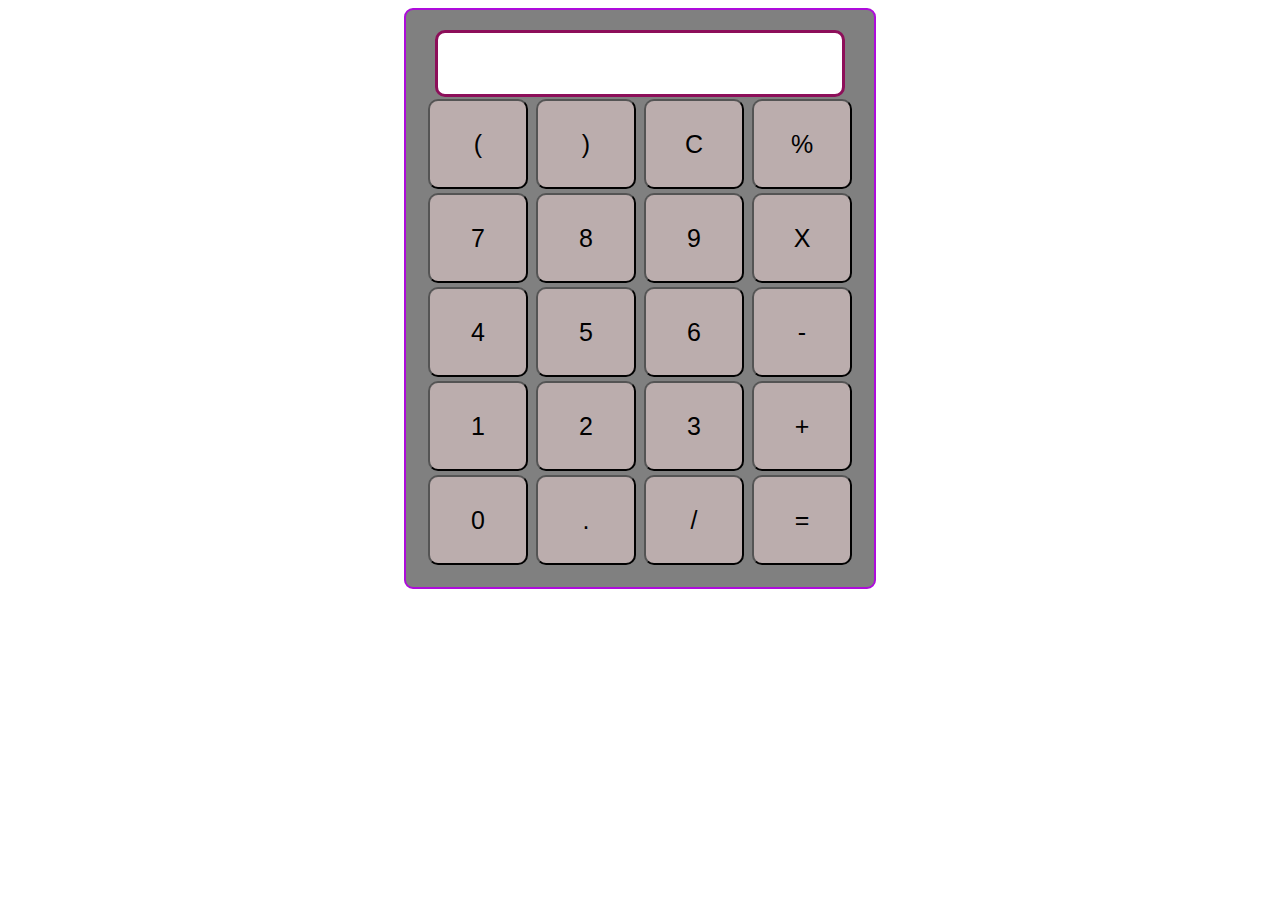
<file: index.html>
<!DOCTYPE html>
<html lang="en">

<head>
    <meta charset="UTF-8">
    <meta name="viewport" content="width=device-width, initial-scale=1.0">
    <meta http-equiv="X-UA-Compatible" content="ie=edge">
    <link rel="stylesheet" href="style.css">
    <title>Calculator</title>
</head>

<body>
    <div class="container">
        

        <div class="calculator">
            <input type="text" name="screen" id="screen">
            <table>
                <div class = "row">
                    <button class ="button">(</button>
                    <button class ="button">)</button>
                    <button class ="button">C</button>
                    <button class ="button">%</button>
                    
                </div>
                <div class = "row">
                    <button class ="button">7</button>
                    <button class ="button">8</button>
                    <button class ="button">9</button>
                    <button class ="button">X</button>
                    
                </div>
                <div>
                    <button class ="button">4</button>
                    <button class ="button">5</button>
                    <button class ="button">6</button>
                    <button class ="button">-</button>
                </div>
                <div>
                    <button class ="button">1</button>
                    <button class ="button">2</button>
                    <button class ="button">3</button>
                    <button class ="button">+</button>
                </div>
                    
                <div>
                    <button class ="button">0</button>
                    <button class ="button">.</button>
                    <button class ="button">/</button>
                    <button class ="button">=</button>
                    
                </div>
            </table>
        </div>
    </div>

</body>
<script src="index.js"></script>

</html>
</file>
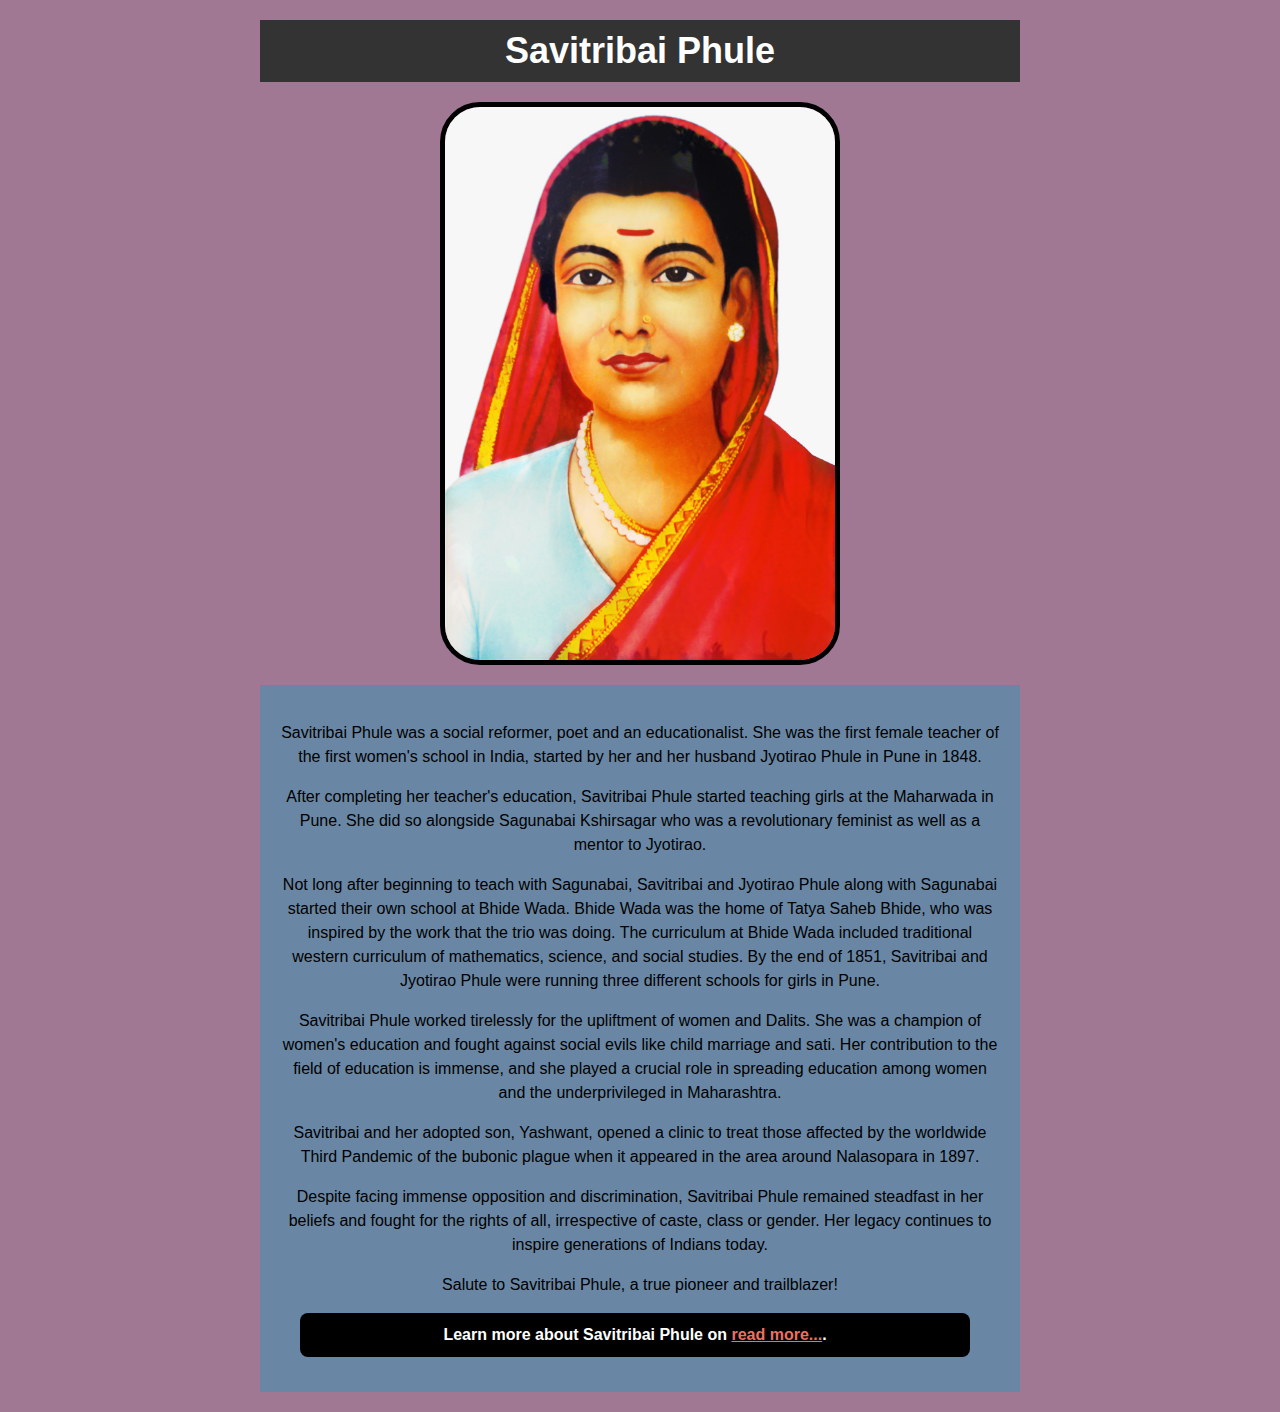
<file: Tributepage/index.html>
<!DOCTYPE html>
<html>
<head>
	<title>Tribute Page: Savitribai Phule</title>
	<link rel="stylesheet" type="text/css" href="styles.css">
</head>
<body>
	<div class="container">
		<header>
			<h1 style="text-align: center;">Savitribai Phule</h1>
		</header>

		<div id="image-container">
			<img src="SP.jpeg" alt="Savitribai Phule" id="image">
		</div>

		<section id="tribute-info">
			
			<p>Savitribai Phule was a social reformer, poet and an educationalist. She was the first female teacher of the first women's school in India, started by her and her husband Jyotirao Phule in Pune in 1848.</p>

			<p>After completing her teacher's education, Savitribai Phule started teaching girls at the Maharwada in Pune. She did so alongside Sagunabai Kshirsagar who was a revolutionary feminist as well as a mentor to Jyotirao.<P>
			
			<p>Not long after beginning to teach with Sagunabai, Savitribai and Jyotirao Phule along with Sagunabai started their own school at Bhide Wada. Bhide Wada was the home of Tatya Saheb Bhide, who was inspired by the work that the trio was doing. The curriculum at Bhide Wada included traditional western curriculum of mathematics, science, and social studies. By the end of 1851, Savitribai and Jyotirao Phule were running three different schools for girls in Pune.</p>
			
			<p>Savitribai Phule worked tirelessly for the upliftment of women and Dalits. She was a champion of women's education and fought against social evils like child marriage and sati. Her contribution to the field of education is immense, and she played a crucial role in spreading education among women and the underprivileged in Maharashtra.</p>

			<p>Savitribai and her adopted son, Yashwant, opened a clinic to treat those affected by the worldwide Third Pandemic of the bubonic plague when it appeared in the area around Nalasopara in 1897.</p>
			
			<p>Despite facing immense opposition and discrimination, Savitribai Phule remained steadfast in her beliefs and fought for the rights of all, irrespective of caste, class or gender. Her legacy continues to inspire generations of Indians today.</p>

			<p>Salute to Savitribai Phule, a true pioneer and trailblazer!</p>

			<h4>Learn more about Savitribai Phule on <a href="https://en.wikipedia.org/wiki/Savitribai_Phule" target="_blank">read more...</a>.</h4>
		</section>

	</div>
</body>
</html>
</file>
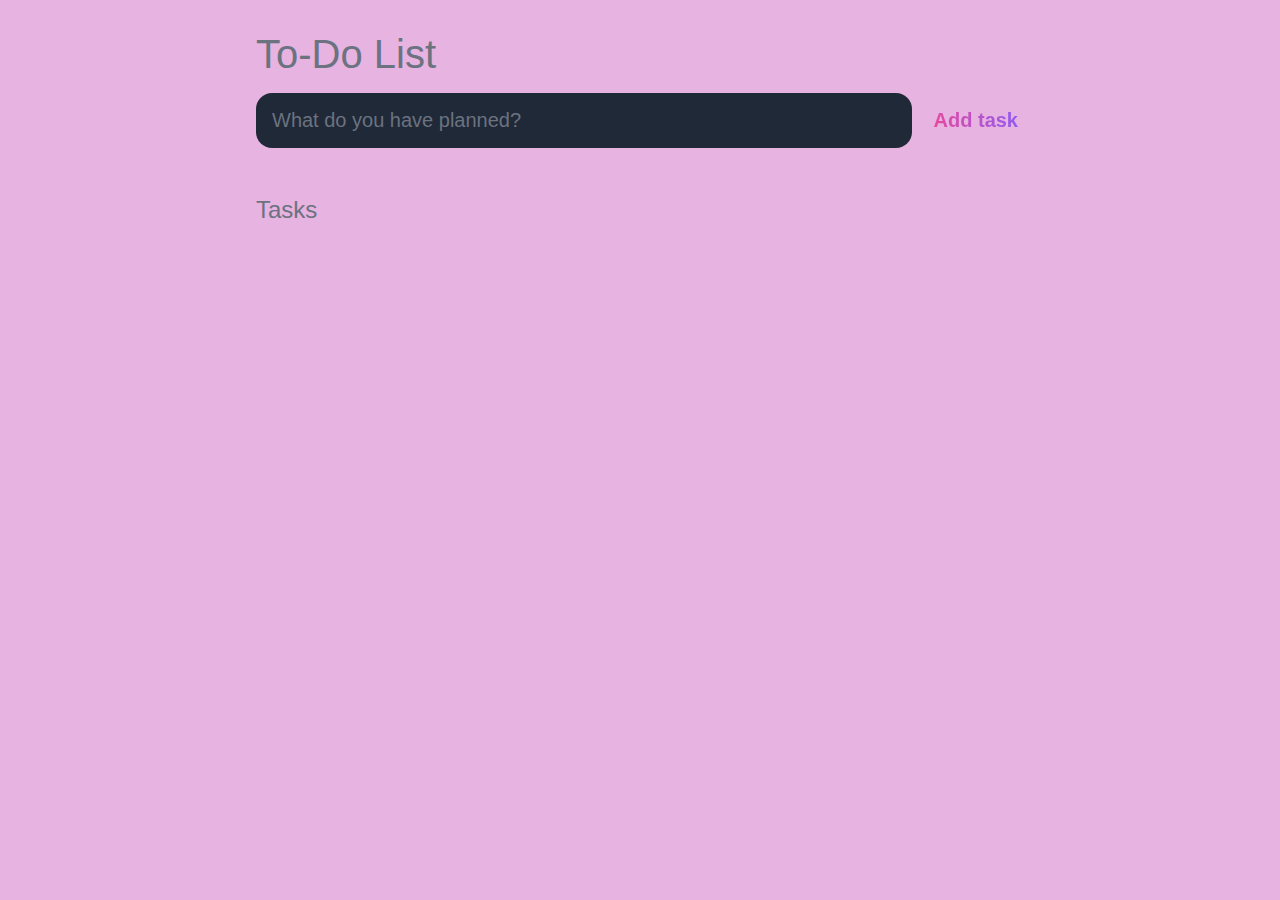
<file: TODOWebapp/index1.html>
<!DOCTYPE html>
<html lang="en">
<head>
	<meta charset="UTF-8">
	<meta http-equiv="X-UA-Compatible" content="IE=edge">
	<meta name="viewport" content="width=device-width, initial-scale=1.0">
	<title>Task List 2021</title>

	<link rel="stylesheet" href="style1.css" />
</head>
<body>
	
	<header>
		<h1>To-Do List</h1>
		<form id="new-task-form">
			<input 
				type="text" 
				name="new-task-input" 
				id="new-task-input" 
				placeholder="What do you have planned?" />
			<input 
				type="submit"
				id="new-task-submit" 
				value="Add task" />
		</form>
	</header>
	<main>
		<section class="task-list">
			<h2>Tasks</h2>

			<div id="tasks">

				<!-- <div class="task">
					<div class="content">
						<input 
							type="text" 
							class="text" 
							value="A new task"
							readonly>
					</div>
					<div class="actions">
						<button class="edit">Edit</button>
						<button class="delete">Delete</button>
					</div>
				</div> -->

			</div>
		</section>
	</main>

	<script src="index1.js"></script>
</body>
</html>
</file>
<file: style.css>
.container{
    text-align: center;
    margin-top:8px
}

table{
    margin: auto;
}

input{
    border-radius: 10px;
    border: 3px solid #8d0f5a;
    font-size:30px;
    height: 59px;
    width: 400px;
}

button{
    border-radius: 10px;
    font-size: 25px;
    background: rgb(187, 173, 173);
    width: 100px;
    height: 90px;
    margin: 2px;
}

.calculator{ 
    border: 2px solid #ae0cdb;
    background-color: grey;
    padding: 20px;
    border-radius: 9px;
    display: inline-block;
    
}
</file>
<file: Tributepage/styles.css>
* {
	box-sizing: border-box;
}

body {
	background-color: #a07894;
	margin: 0;
	padding: 0;
	font-family: Arial, sans-serif;
}

.container {
	max-width: 800px;
	margin: 0 auto;
	padding: 20px;
	display: flex;
	flex-direction: column;
	align-items: center;
}

header {
	background-color: #333;
	color: #fff;
	text-align: center;
	padding: 10px;
	width: 100%;
	text-align: center;
}

h1 {
	font-size: 36px;
	margin: 0;
	text-align: center;
}

#image-container {
	text-align: center;
	margin-top: 20px;
}

#image {
	width: 100%;
    height: auto;
    max-width: 400px;
    display: block;
    margin-left: auto;
    margin-right: auto;
    border-radius: 40px;
    border: 5px solid  #000;   
}
	

#tribute-info {
	background-color: #6987a4;
	padding: 20px;
	margin-top: 20px;
	line-height: 1.5;
	text-align: center;
}

footer {
	background-color:#2C3E50;
	color: white;
	text-align: center;
	padding: 10px;
	margin-top: 20px;
	font-size: 14px;
	width: 100%;

}

a{
	color: #EC7063;
 }

h4{
    text-align: center;
    margin-top: 0px;
    margin-bottom: 15px;
    background: black;
    color: white;
    padding: 10px;
    margin-right: 30px;
    margin-left: 20px;
    border-radius: 8px;
}
</file>
<file: TODOWebapp/style1.css>
:root {
	--dark: #e7b3e0;
	--darker: #1F2937;
	--darkest: #111827;
	--grey: #6B7280;
	--pink: #EC4899;
	--purple: #8B5CF6;
	--light: #EEE;
}

* {
	margin: 0;
	box-sizing: border-box;
	font-family: "Fira sans", sans-serif;
}

body {
	display: flex;
	flex-direction: column;
	min-height: 100vh;
	color: #FFF;
	background-color: var(--dark);
}

header {
	padding: 2rem 1rem;
	max-width: 800px;
	width: 100%;
	margin: 0 auto;
}

header h1{ 
	font-size: 2.5rem;
	font-weight: 300;
	color: var(--grey);
	margin-bottom: 1rem;
}

#new-task-form {
	display: flex;;
}

input, button {
	appearance: none;
	border: none;
	outline: none;
	background: none;
}

#new-task-input {
	flex: 1 1 0%;
	background-color: var(--darker);
	padding: 1rem;
	border-radius: 1rem;
	margin-right: 1rem;
	color: var(--light);
	font-size: 1.25rem;
}

#new-task-input::placeholder {
	color: var(--grey);
}

#new-task-submit {
	color: var(--pink);
	font-size: 1.25rem;
	font-weight: 700;
	background-image: linear-gradient(to right, var(--pink), var(--purple));
	-webkit-background-clip: text;
	-webkit-text-fill-color: transparent;
	cursor: pointer;
	transition: 0.4s;
}

#new-task-submit:hover {
	opacity: 0.8;
}

#new-task-submit:active {
	opacity: 0.6;
}

main {
	flex: 1 1 0%;
	max-width: 800px;
	width: 100%;
	margin: 0 auto;
}

.task-list {
	padding: 1rem;
}

.task-list h2 {
	font-size: 1.5rem;
	font-weight: 300;
	color: var(--grey);
	margin-bottom: 1rem;
}

#tasks .task {
	display: flex;
	justify-content: space-between;
	background-color: var(--darkest);
	padding: 1rem;
	border-radius: 1rem;
	margin-bottom: 1rem;
}

.task .content {
	flex: 1 1 0%;
}

.task .content .text {
	color: var(--light);
	font-size: 1.125rem;
	width: 100%;
	display: block;
	transition: 0.4s;
}

.task .content .text:not(:read-only) {
	color: var(--pink);
}

.task .actions {
	display: flex;
	margin: 0 -0.5rem;
}

.task .actions button {
	cursor: pointer;
	margin: 0 0.5rem;
	font-size: 1.125rem;
	font-weight: 700;
	text-transform: uppercase;
	transition: 0.4s;
}

.task .actions button:hover {
	opacity: 0.8;
}

.task .actions button:active {
	opacity: 0.6;
}

.task .actions .edit {
	background-image: linear-gradient(to right, var(--pink), var(--purple));
	-webkit-background-clip: text;
	-webkit-text-fill-color: transparent;
}

.task .actions .delete {
	color: crimson;
}
</file>
